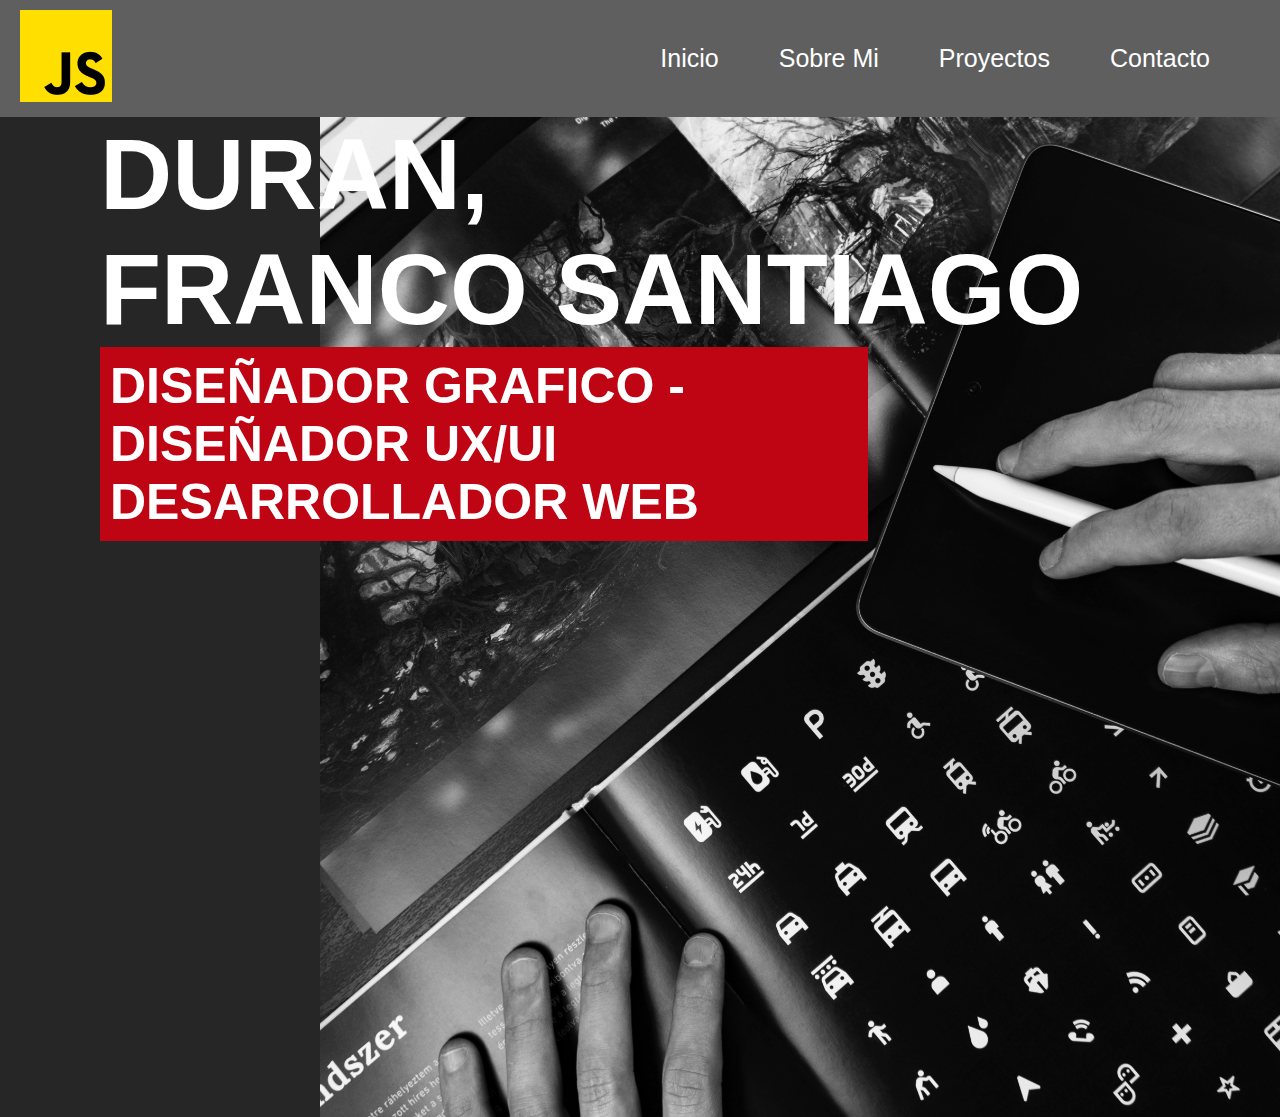
<file: index.html>
<!DOCTYPE html>
<html lang="en">
<head>
    <meta charset="UTF-8">
    <meta name="viewport" content="width=device-width, initial-scale=1.0">
    <title>Franco Santiago Duran Studio</title>
    <link rel="stylesheet" href="../css/styles.css">
</head>
<body>
    <header>
        <a href="#"><img src="./assets/img/js1.png" alt=""></a>
        <nav>
            <ul class="navbar">
                <li><a href="#">Inicio</a></li>
                <li><a href="./pages/sobre-mi.html">Sobre Mi</a></li>
                <li><a href="./pages/proyectos.html">Proyectos</a></li>
                <li><a href="./pages/contacto.html">Contacto</a></li>
            </ul>
        </nav> 
    </header>
    <main class="mainIndex">
        <section class="entrada">
            <div class="nombre">
                <h1>DURAN, <br>FRANCO SANTIAGO</h1>
                <h2 class="inicio">DISEÑADOR GRAFICO - DISEÑADOR UX/UI <br>DESARROLLADOR WEB</h2>
            </div>
        </section>
    </main>
</body>
</html>
</file>
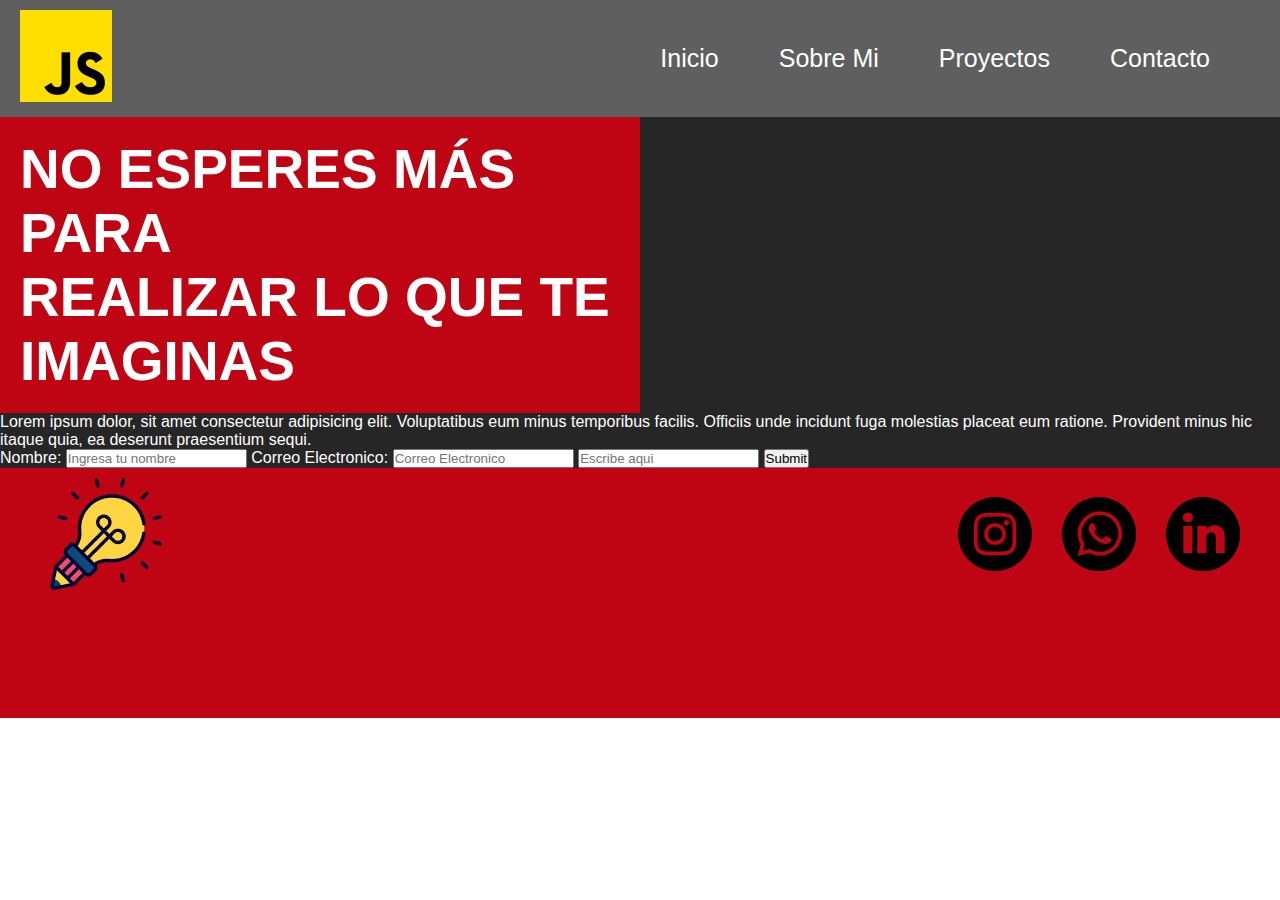
<file: pages/contacto.html>
<!DOCTYPE html>
<html lang="en">
<head>
    <meta charset="UTF-8">
    <meta name="viewport" content="width=device-width, initial-scale=1.0">
    <title>Contacto</title>
    <link rel="stylesheet" href="../css/styles.css">
</head>
<body>
    <header>
        <a href="../Index.html"><img src="../assets/img/js1.png" alt=""></a>
        <nav>
            <ul class="navbar">
                <li><a href="../Index.html">Inicio</a></li>
                <li><a href="./sobre-mi.html">Sobre Mi</a></li>
                <li><a href="./proyectos.html">Proyectos</a></li>
                <li><a href="#">Contacto</a></li>
            </ul>
        </nav> 
    </header>
    <main>
        <section>
            <div>
                <h2>NO ESPERES MÁS PARA <br>REALIZAR LO QUE TE IMAGINAS</h2>
                <p>Lorem ipsum dolor, sit amet consectetur adipisicing elit. Voluptatibus eum minus temporibus facilis. Officiis unde incidunt fuga molestias placeat eum ratione. Provident minus hic itaque quia, ea deserunt praesentium sequi.</p>
            </div>
        </section>
        <section>
            <form action="">
                <label for="nombre">Nombre:</label>
                <input type="text" id="nombre" required placeholder="Ingresa tu nombre">
                <label for="email">Correo Electronico:</label>
                <input type="email" id="email" required placeholder="Correo Electronico">
                <label for="escribe-aqui"></label>
                <input type="text" id="escribe-aqui" required placeholder="Escribe aqui">
                <input type="submit">
            </form>
        </section>
    </main>
    <footer>
        <section class="pie">
            <div>
                <a href=""><img src="../assets/img/idea-creativa1.png" alt=""></a>
            </div>
            <div class="contactos">
                <a href="https://www.instagram.com/" target="_blank"><img src="../assets/img/instagram1.png" alt=""></a>
                <a href="https://web.whatsapp.com/" target="_blank"><img src="../assets/img/whatsapp1.png" alt=""></a>
                <a href="https://www.linkedin.com/in/franco-s-duran/" target="_blank"><img src="../assets/img/linkedin1.png" alt=""></a>
            </div>
        </section>
    </footer>
</body>
</html>
</file>
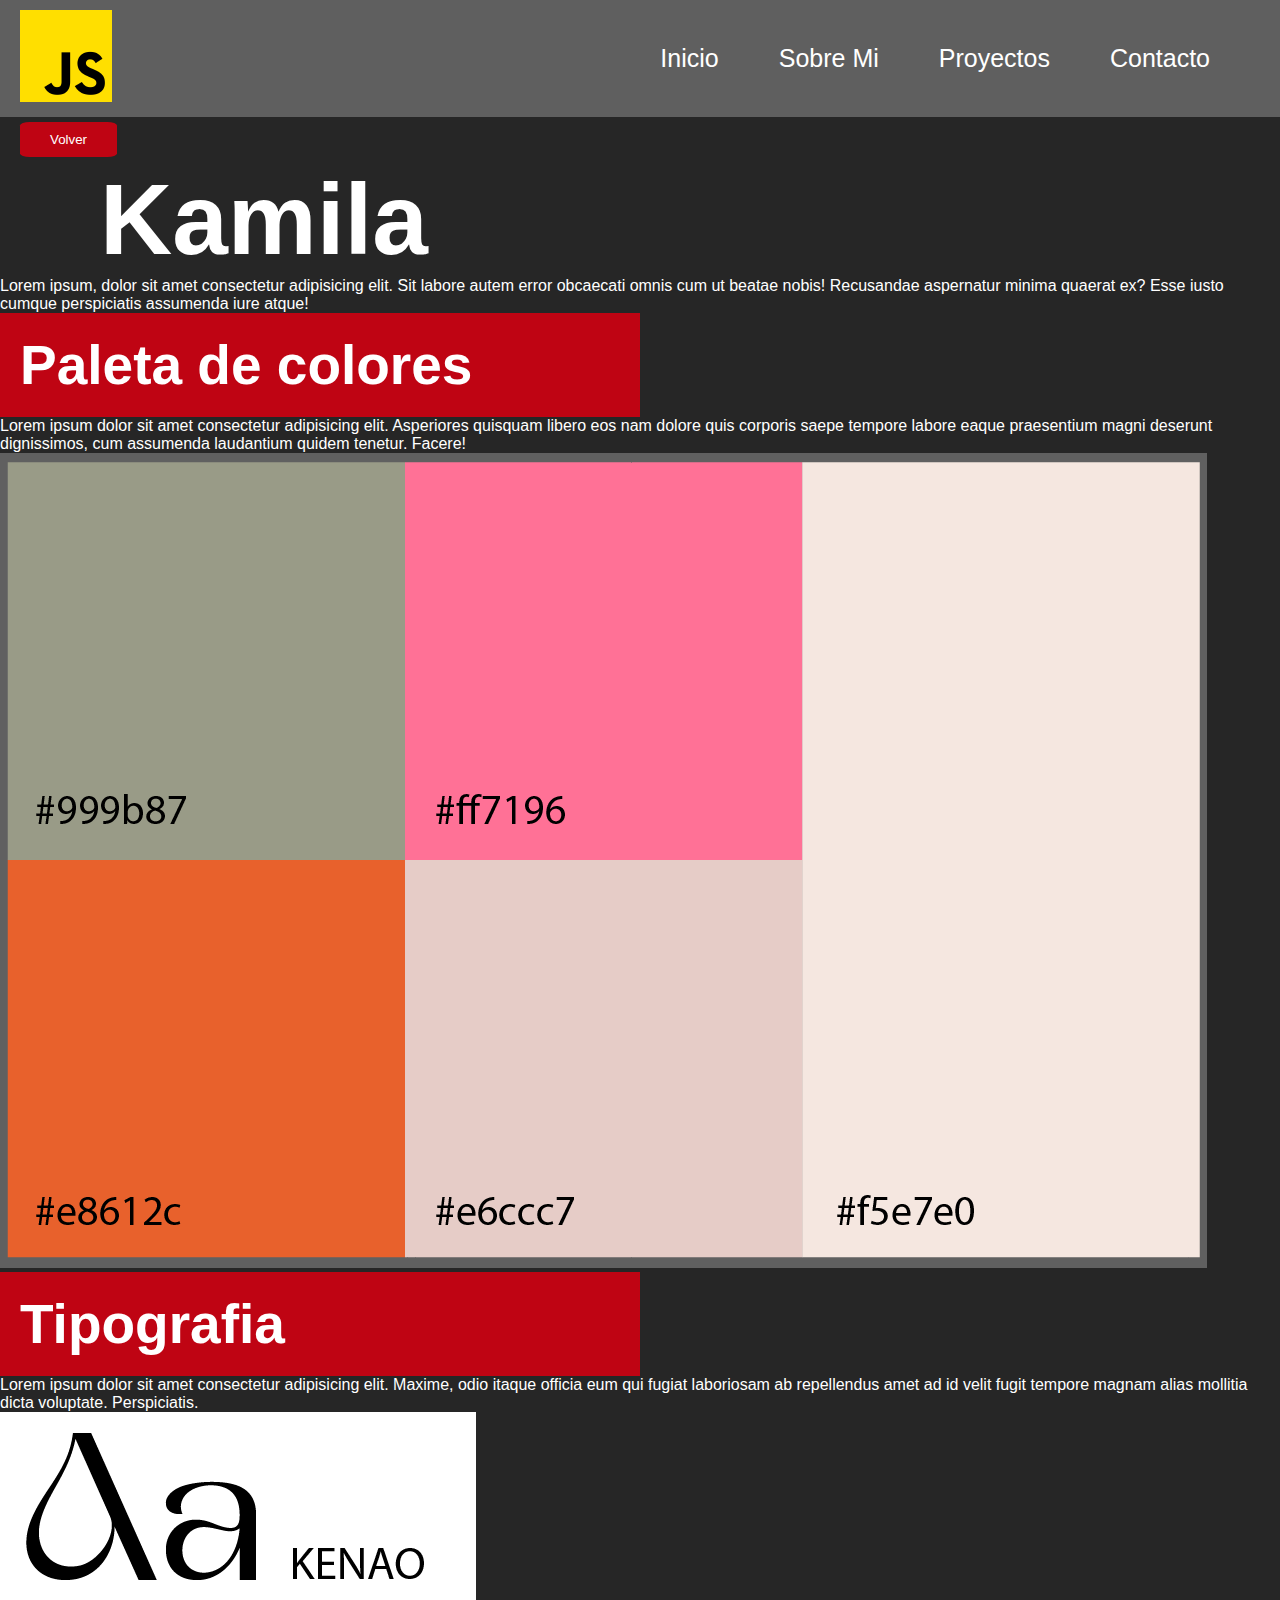
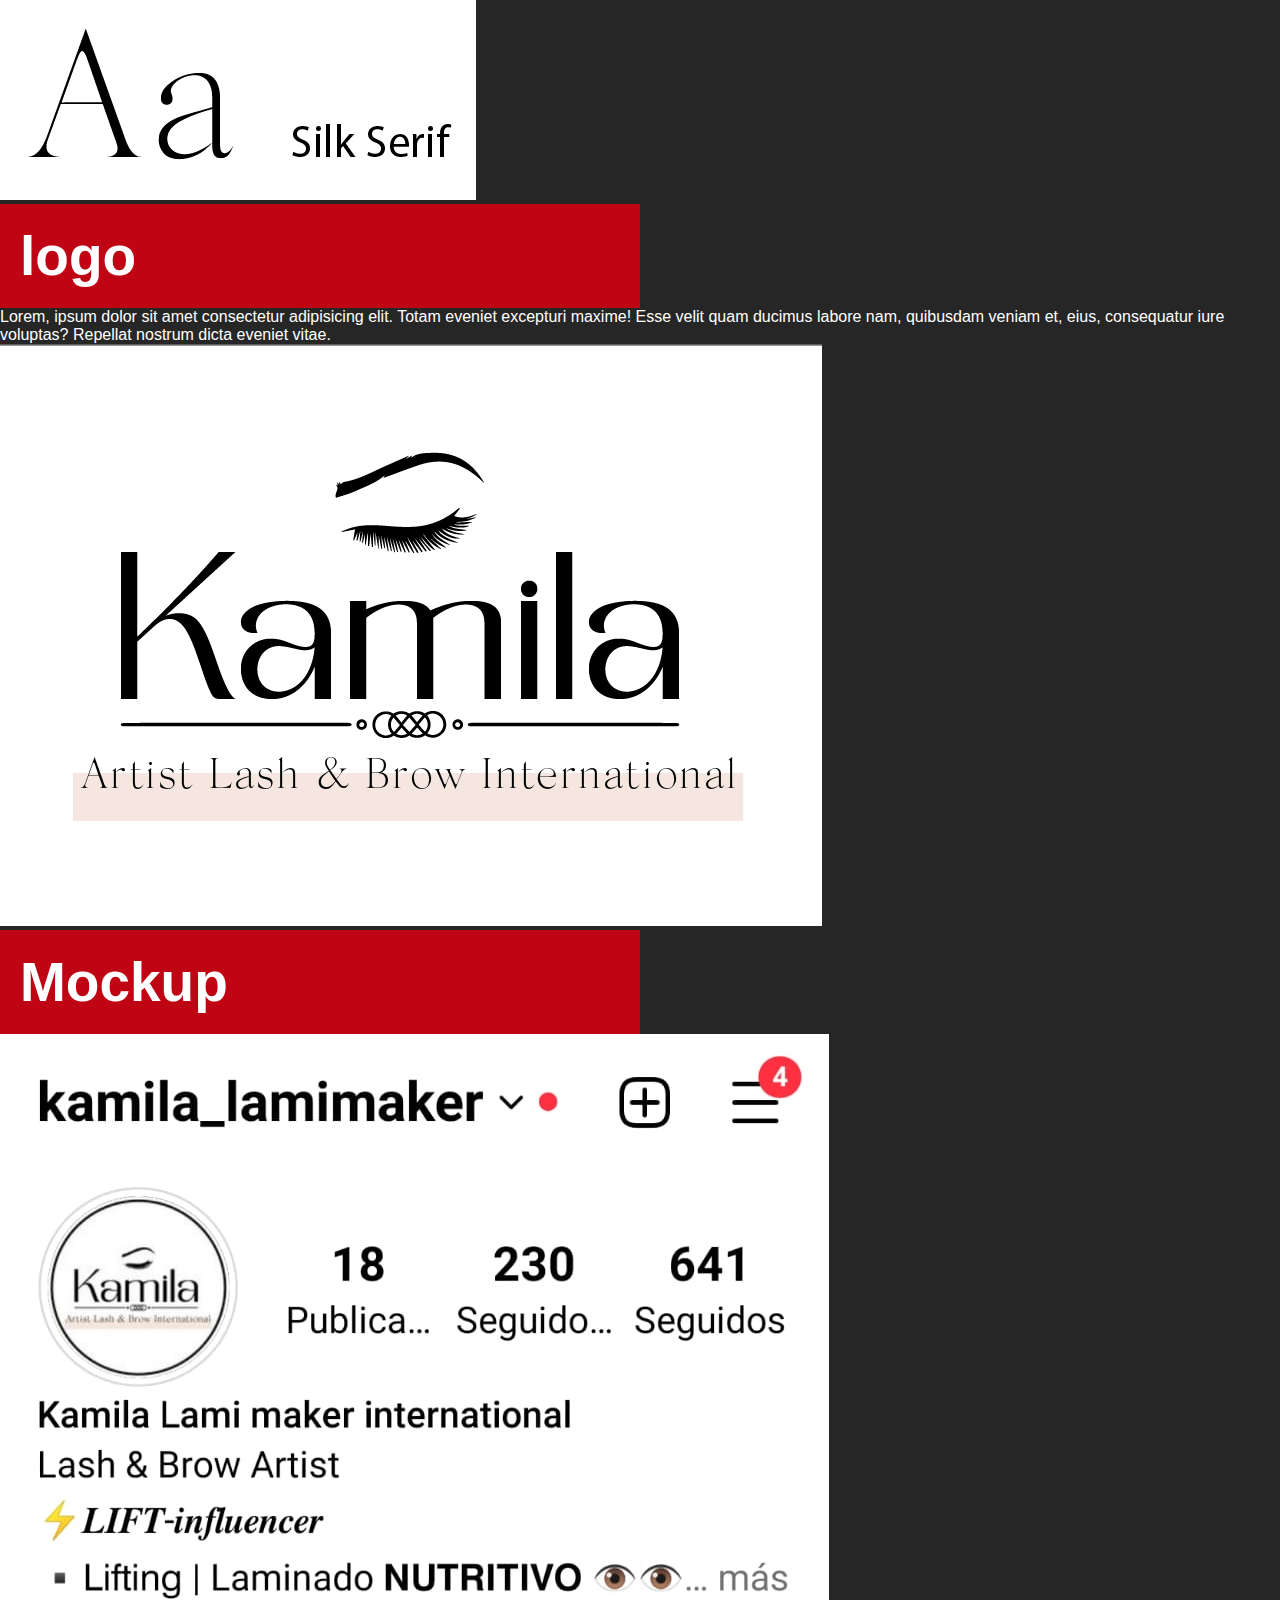
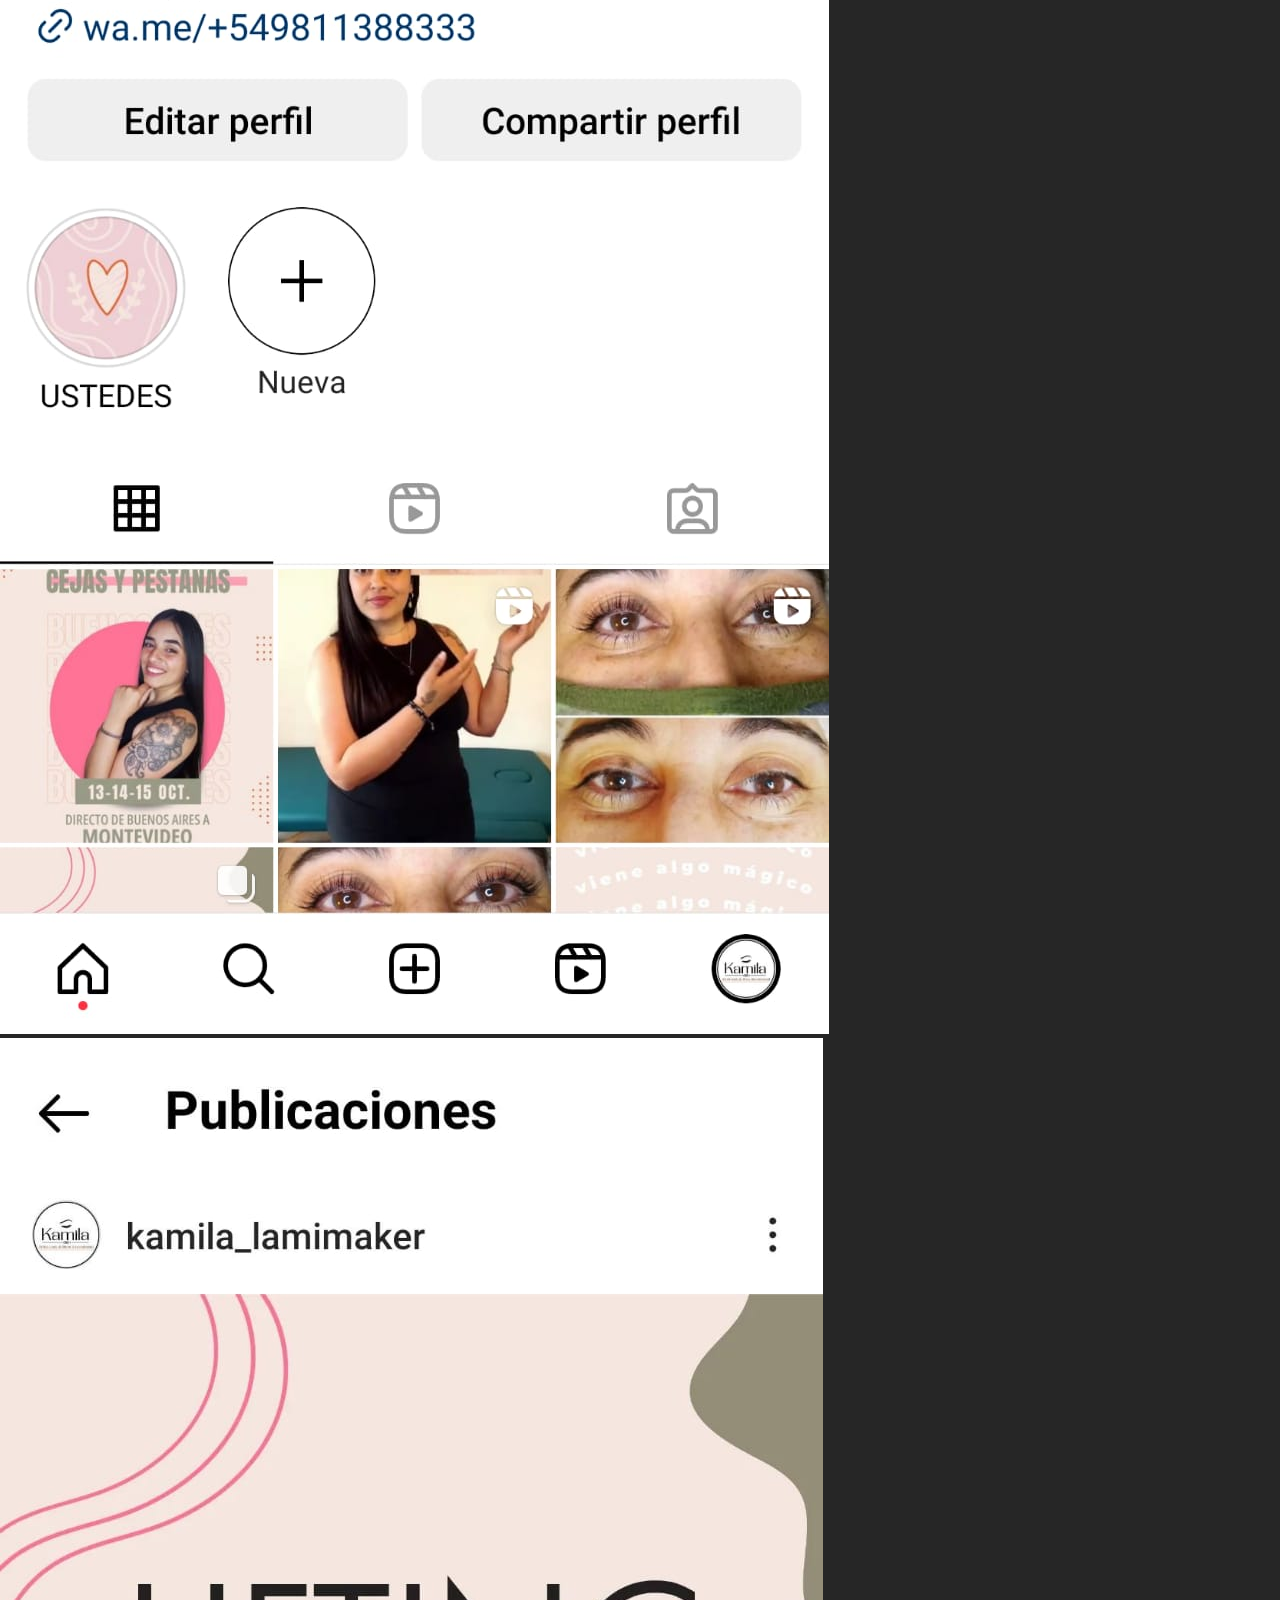
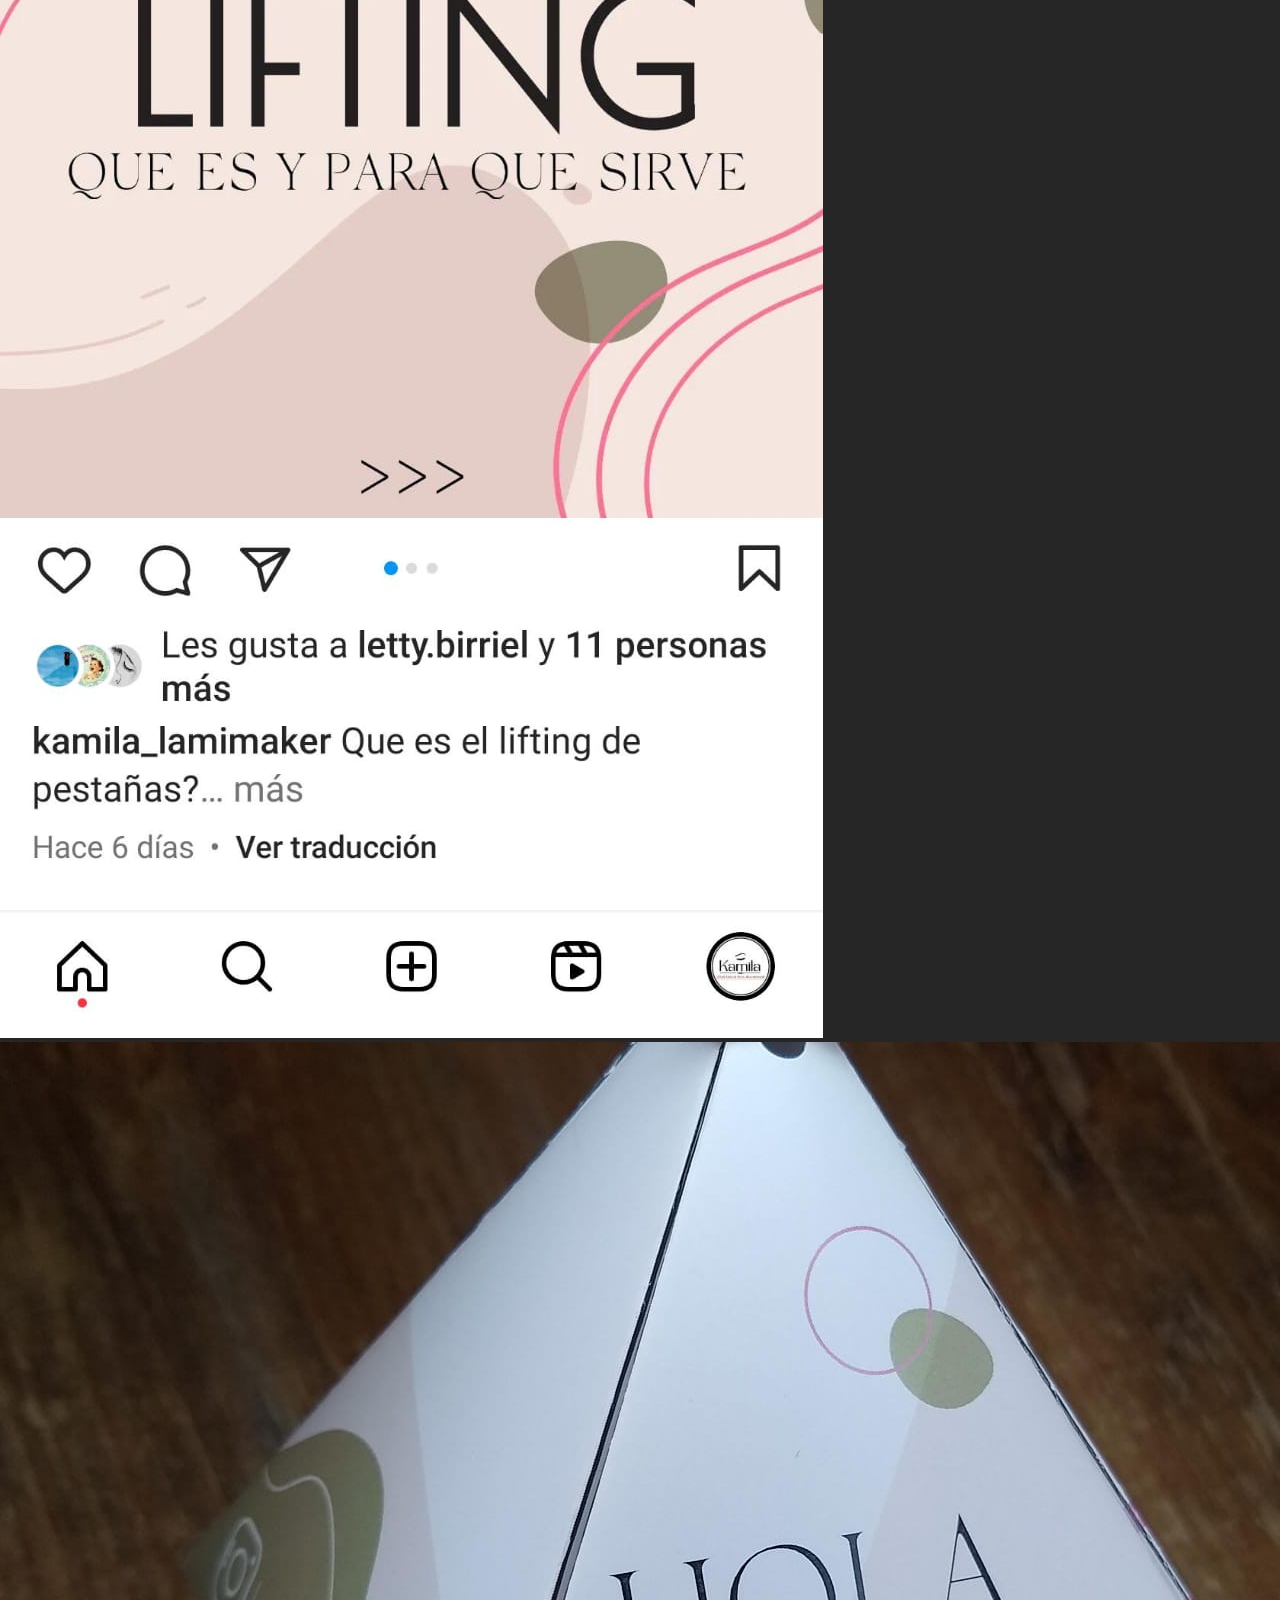
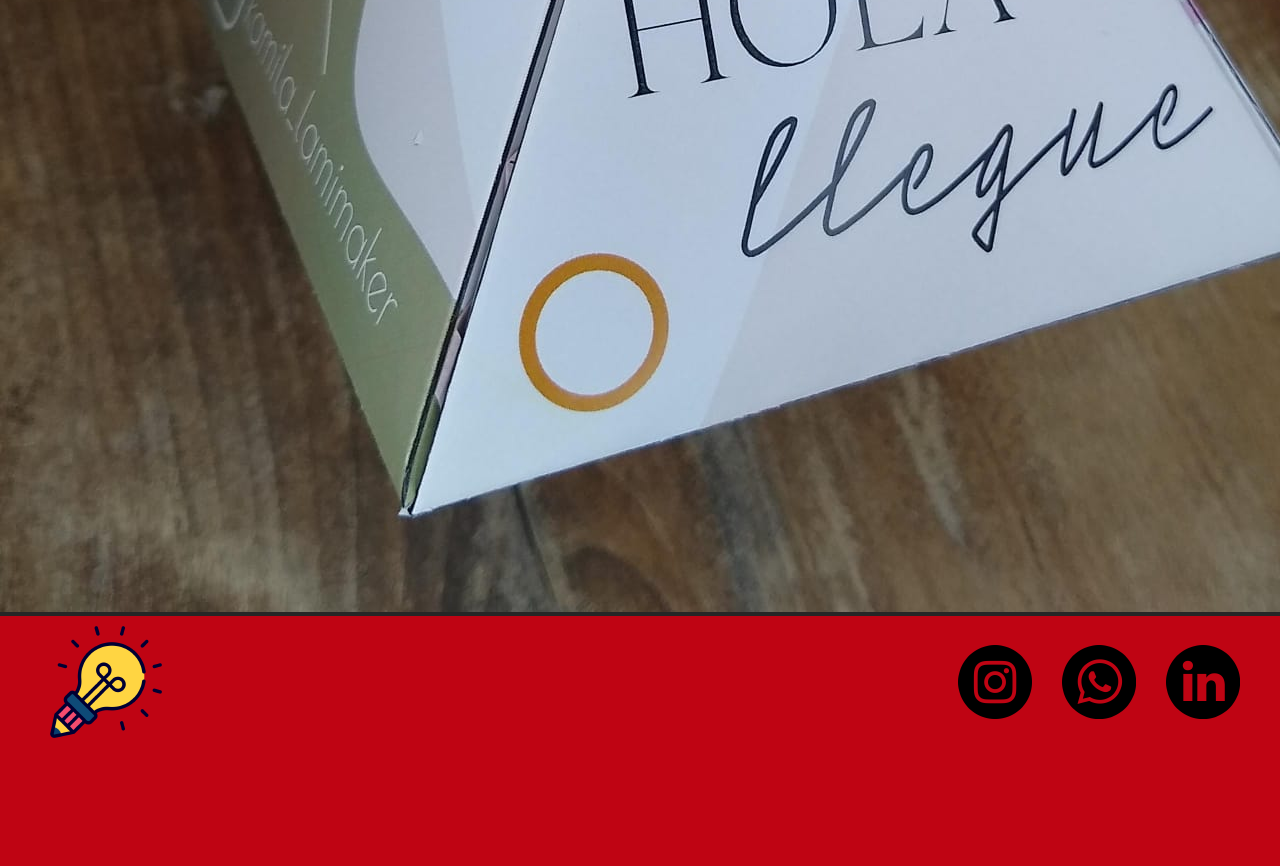
<file: pages/kamila-lash.html>
<!DOCTYPE html>
<html lang="en">
<head>
    <meta charset="UTF-8">
    <meta name="viewport" content="width=device-width, initial-scale=1.0">
    <title>Kamila</title>
    <link rel="stylesheet" href="../css/styles.css">
</head>
<body>
    <header>
        <a href="../Index.html"><img src="../assets/img/js1.png" alt=""></a>
        <nav>
            <ul class="navbar">
                <li><a href="../Index.html">Inicio</a></li>
                <li><a href="./sobre-mi.html">Sobre Mi</a></li>
                <li><a href="./proyectos.html">Proyectos</a></li>
                <li><a href="./contacto.html">Contacto</a></li>
            </ul>
        </nav> 
    </header>
    <main>
        <section class="buttonVolver">
            <button><a href="./proyectos.html">Volver</a></button>
        </section>
        <section>
            <div>
                <h1>Kamila</h1>
                <p>Lorem ipsum, dolor sit amet consectetur adipisicing elit. Sit labore autem error obcaecati omnis cum ut beatae nobis! Recusandae aspernatur minima quaerat ex? Esse iusto cumque perspiciatis assumenda iure atque!</p>
            </div>
        </section>
        <section>
            <div>
                <h2>Paleta de colores</h2>
                <p>Lorem ipsum dolor sit amet consectetur adipisicing elit. Asperiores quisquam libero eos nam dolore quis corporis saepe tempore labore eaque praesentium magni deserunt dignissimos, cum assumenda laudantium quidem tenetur. Facere!</p>
            </div>
            <div>
                <img src="../assets/img/paletacolor-kamila.png" alt="">
            </div>
        </section>
        <section>
            <div>
                <h2>Tipografia</h2>
                <p>Lorem ipsum dolor sit amet consectetur adipisicing elit. Maxime, odio itaque officia eum qui fugiat laboriosam ab repellendus amet ad id velit fugit tempore magnam alias mollitia dicta voluptate. Perspiciatis.</p>
            </div>
            <div>
                <img src="../assets/img/tipografia-kamila.png" alt="">
            </div>
        </section>
        <section>
            <div>
                <h2>logo</h2>
                <p>Lorem, ipsum dolor sit amet consectetur adipisicing elit. Totam eveniet excepturi maxime! Esse velit quam ducimus labore nam, quibusdam veniam et, eius, consequatur iure voluptas? Repellat nostrum dicta eveniet vitae.</p>
            </div>
            <div>
                <img src="../assets/img/logo-kamila.png" alt="">
            </div>
        </section>
        <section>
            <div>
                <h2>Mockup</h2>
            </div>
            <div>
                <img src="../assets/img/mockup-kamila.jpeg" alt="">
                <img src="../assets/img/mockup-kamila-1.jpeg" alt="">
                <img src="../assets/img/mockup-kamila-2.jpeg" alt="">
            </div>
        </section>
    </main>
    <footer>
        <section class="pie">
            <div>
                <a href=""><img src="../assets/img/idea-creativa1.png" alt=""></a>
            </div>
            <div class="contactos">
                <a href="https://www.instagram.com/" target="_blank"><img src="../assets/img/instagram1.png" alt=""></a>
                <a href="https://web.whatsapp.com/" target="_blank"><img src="../assets/img/whatsapp1.png" alt=""></a>
                <a href="https://www.linkedin.com/in/franco-s-duran/" target="_blank"><img src="../assets/img/linkedin1.png" alt=""></a>
            </div>
        </section>
    </footer>
</body>
</html>
</file>
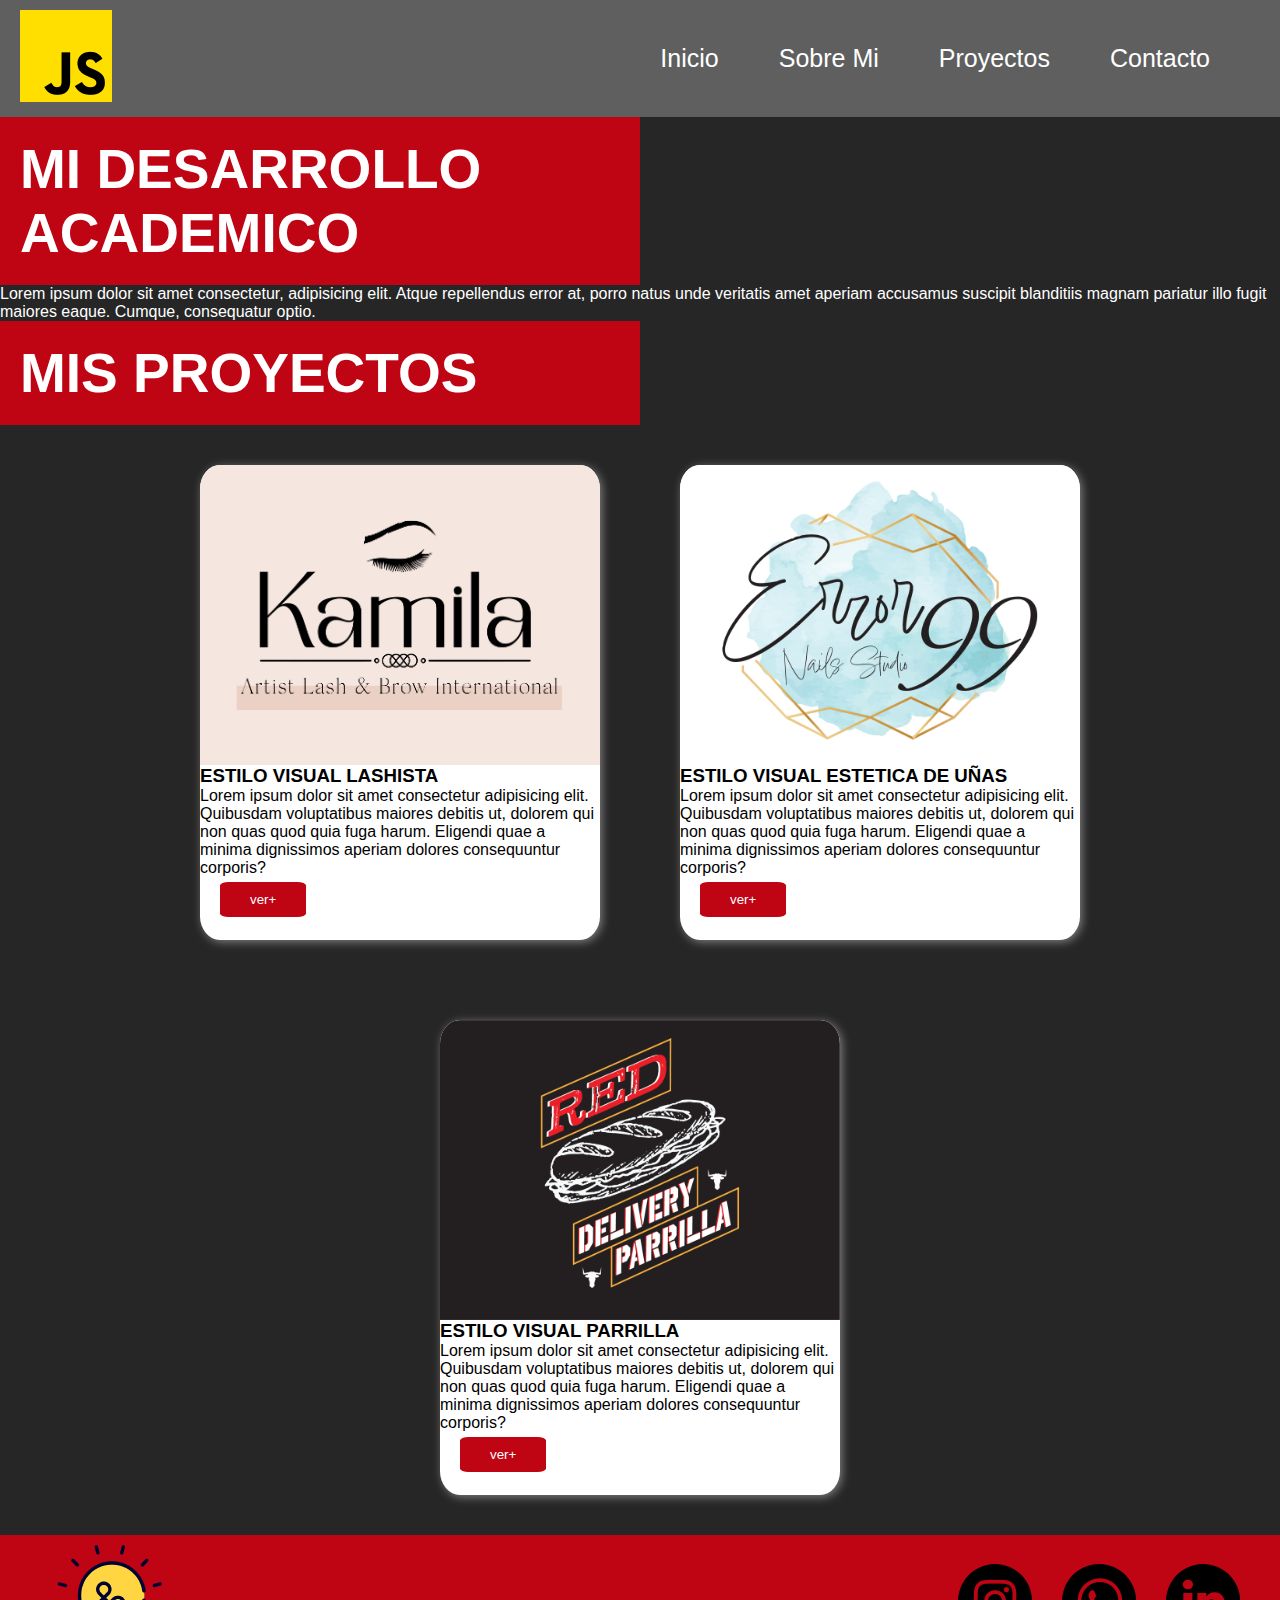
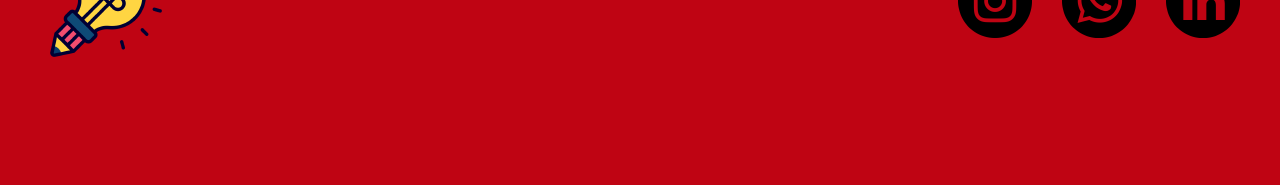
<file: pages/proyectos.html>
<!DOCTYPE html>
<html lang="en">
<head>
    <meta charset="UTF-8">
    <meta name="viewport" content="width=device-width, initial-scale=1.0">
    <title>Proyectos</title>
    <link rel="stylesheet" href="../css/styles.css">
</head>
<body>
    <header>
        <a href="../Index.html"><img src="../assets/img/js1.png" alt=""></a>
        <nav>
            <ul class="navbar">
                <li><a href="../Index.html">Inicio</a></li>
                <li><a href="./sobre-mi.html">Sobre Mi</a></li>
                <li><a href="#">Proyectos</a></li>
                <li><a href="./contacto.html">Contacto</a></li>
            </ul>
        </nav> 
    </header>
    <main>
        <section>
            <div>
                <h2>MI DESARROLLO ACADEMICO</h2>
                <p>Lorem ipsum dolor sit amet consectetur, adipisicing elit. Atque repellendus error at, porro natus unde veritatis amet aperiam accusamus suscipit blanditiis magnam pariatur illo fugit maiores eaque. Cumque, consequatur optio.</p>
            </div>
        </section>
        <section>
                <h2>MIS PROYECTOS</h2>
                <section class="cardContainer">
                    <article class="card">
                        <div>
                            <img src="../assets/img/kamila-lash.jpg" alt="">
                        </div> 
                        <h3>ESTILO VISUAL LASHISTA</h3>
                        <p>Lorem ipsum dolor sit amet consectetur adipisicing elit. Quibusdam voluptatibus maiores debitis ut, dolorem qui non quas quod quia fuga harum. Eligendi quae a minima dignissimos aperiam dolores consequuntur corporis?</p>
                        <button><a href="../pages/kamila-lash.html">ver+</a></button>
                    </article>
                    <article class="card">
                        <div>
                            <img src="../assets/img/logo-error-01.jpg" alt="">
                        </div> 
                        <h3>ESTILO VISUAL ESTETICA DE UÑAS</h3>
                        <p>Lorem ipsum dolor sit amet consectetur adipisicing elit. Quibusdam voluptatibus maiores debitis ut, dolorem qui non quas quod quia fuga harum. Eligendi quae a minima dignissimos aperiam dolores consequuntur corporis?</p>
                        <button><a href="../pages/kamila-lash.html">ver+</a></button>
                    </article>
                    <article class="card">
                        <div>
                            <img src="../assets/img/logo-red-01.jpg" alt="">
                        </div> 
                        <h3>ESTILO VISUAL PARRILLA</h3>
                        <p>Lorem ipsum dolor sit amet consectetur adipisicing elit. Quibusdam voluptatibus maiores debitis ut, dolorem qui non quas quod quia fuga harum. Eligendi quae a minima dignissimos aperiam dolores consequuntur corporis?</p>
                        <button><a href="../pages/kamila-lash.html">ver+</a></button>
                    </article>
                </section>
        </section>
    </main>
    <footer>
        <section class="pie">
            <div>
                <a href=""><img src="../assets/img/idea-creativa1.png" alt=""></a>
            </div>
            <div class="contactos">
                <a href="https://www.instagram.com/" target="_blank"><img src="../assets/img/instagram1.png" alt=""></a>
                <a href="https://web.whatsapp.com/" target="_blank"><img src="../assets/img/whatsapp1.png" alt=""></a>
                <a href="https://www.linkedin.com/in/franco-s-duran/" target="_blank"><img src="../assets/img/linkedin1.png" alt=""></a>
            </div>
        </section>
    </footer>
</body>
</html>
</file>
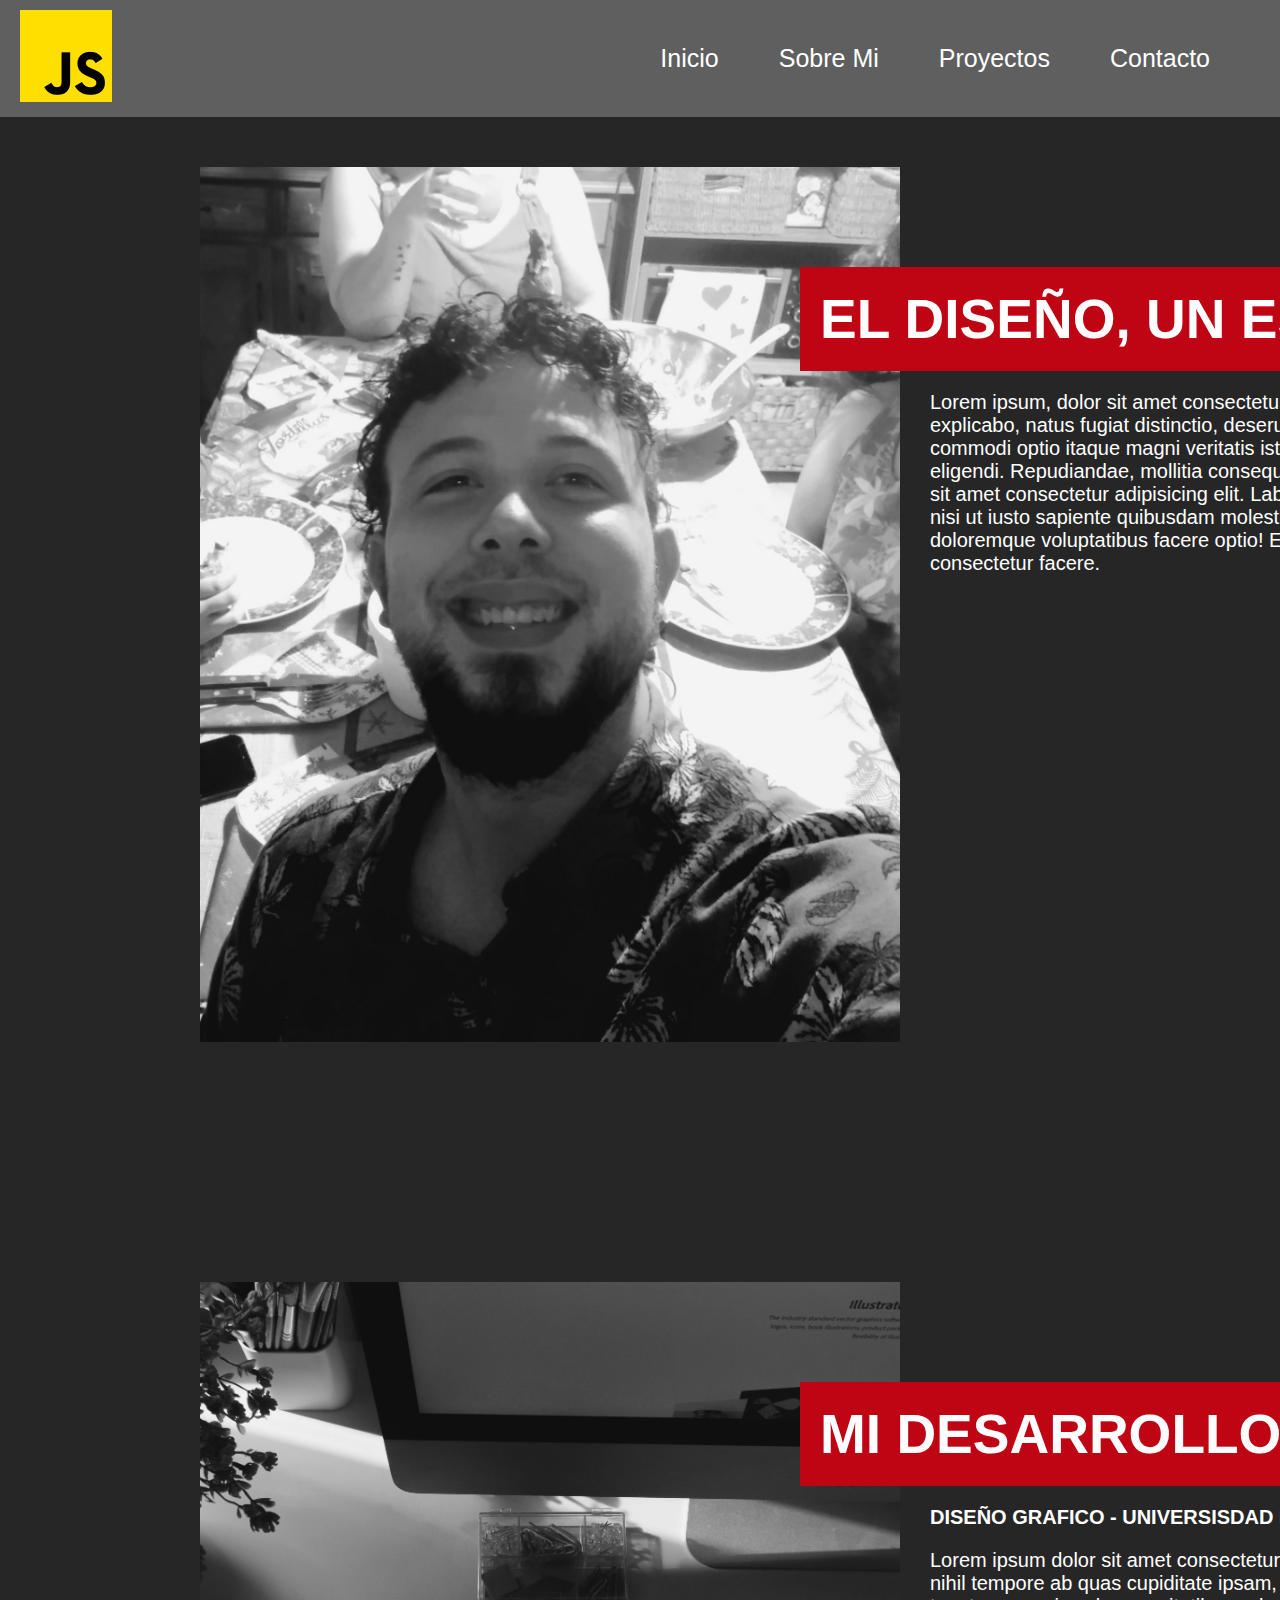
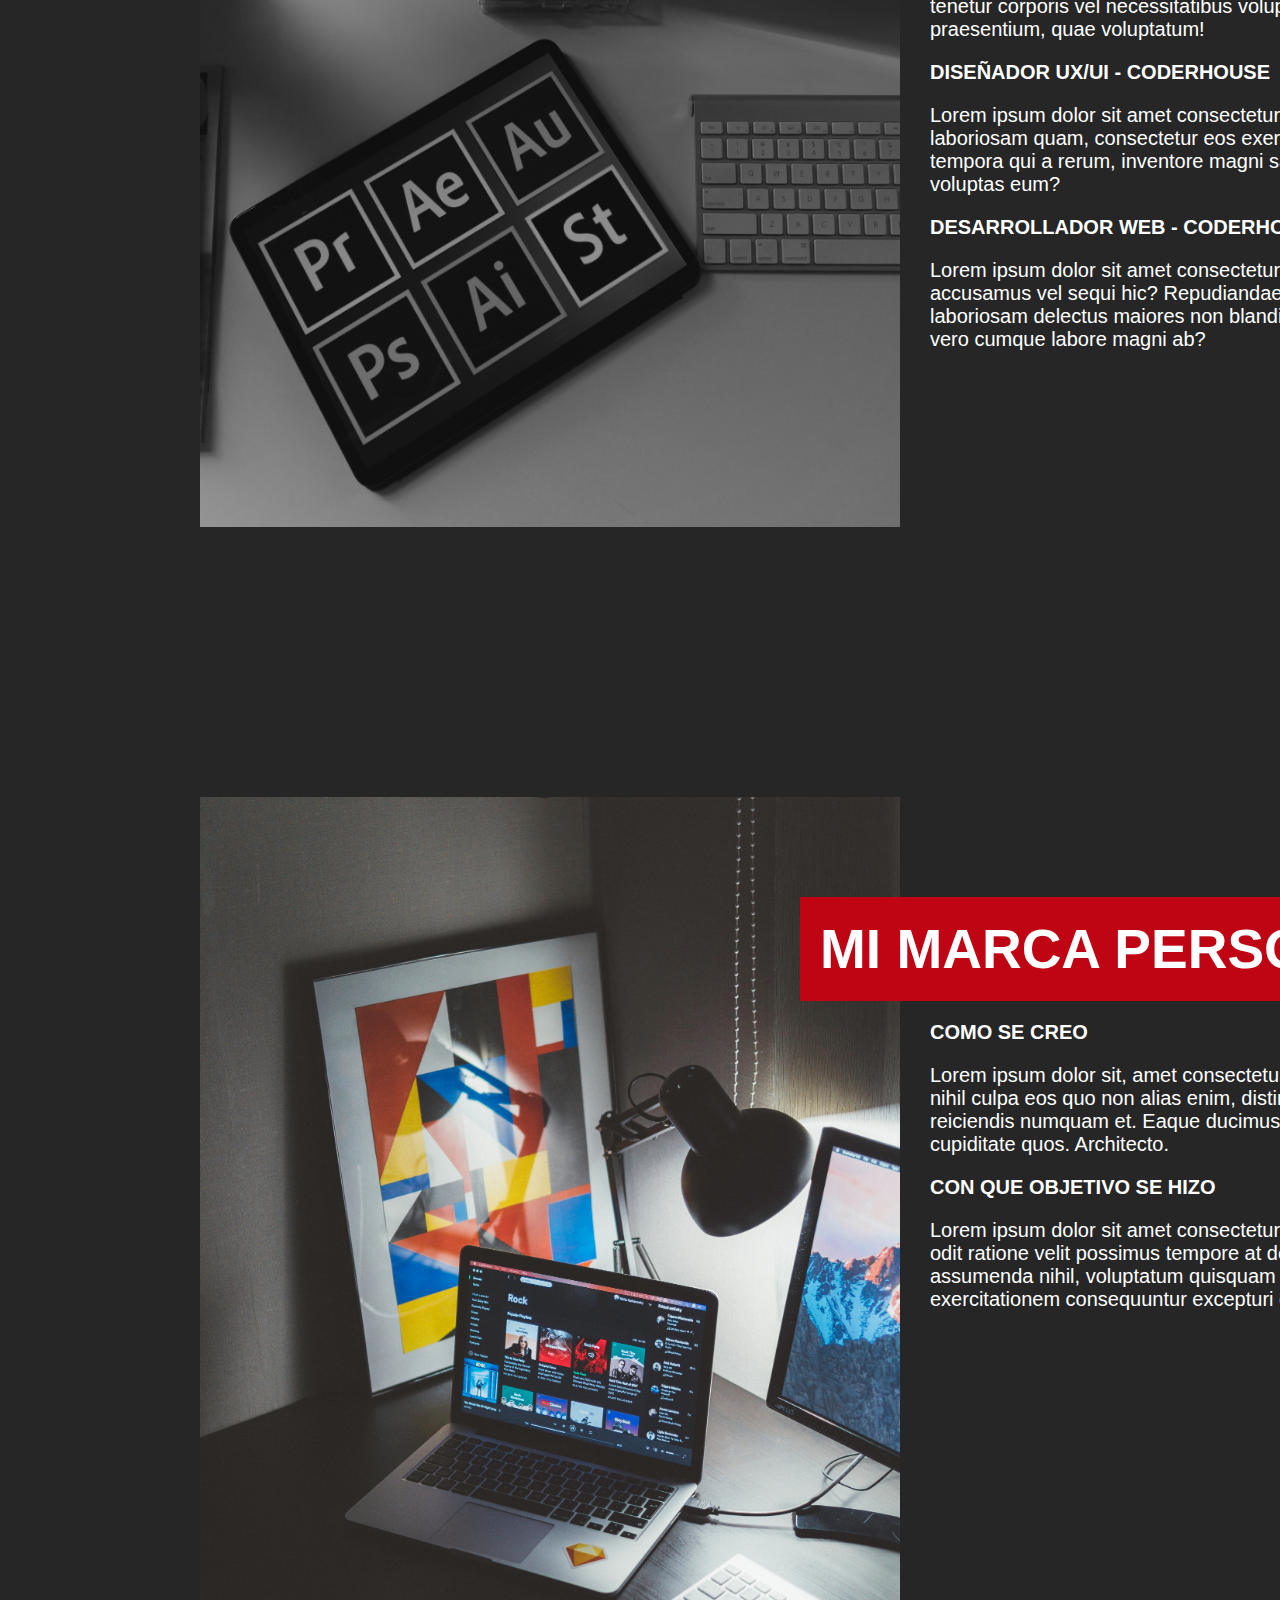
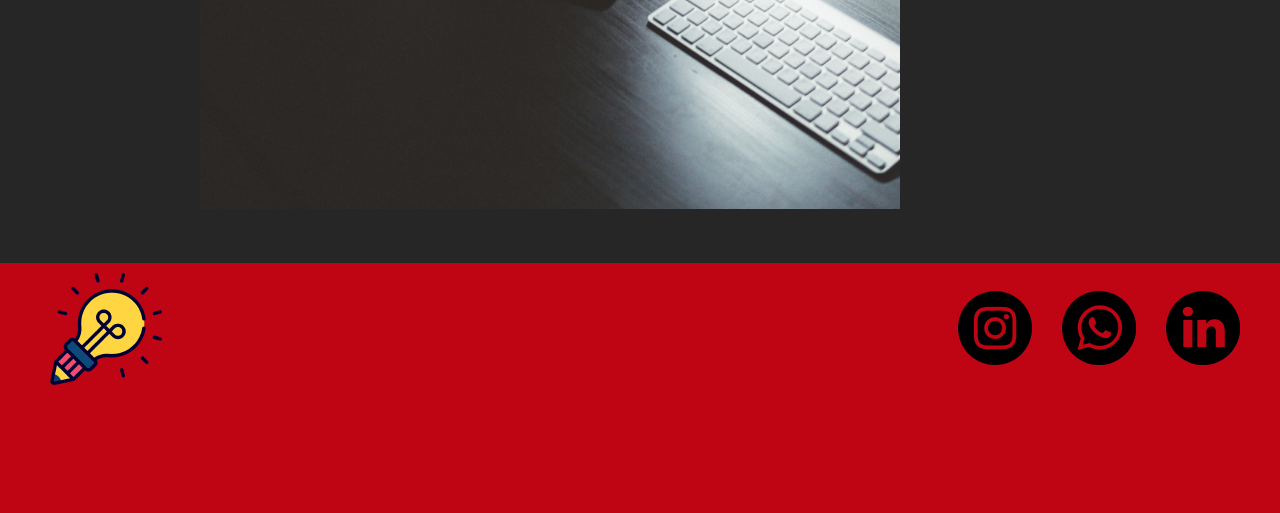
<file: pages/sobre-mi.html>
<!DOCTYPE html>
<html lang="en">
<head>
    <meta charset="UTF-8">
    <meta name="viewport" content="width=device-width, initial-scale=1.0">
    <title>Sobre mi</title>
    <link rel="stylesheet" href="../css/styles.css">
</head>
<body>
    <header>
        <a href="../Index.html"><img src="../assets/img/js1.png" alt=""></a>
        <nav>
            <ul class="navbar">
                <li><a href="../Index.html">Inicio</a></li>
                <li><a href="#">Sobre Mi</a></li>
                <li><a href="./proyectos.html">Proyectos</a></li>
                <li><a href="./contacto.html">Contacto</a></li>
            </ul>
        </nav> 
    </header>
    <main class="sobre">
        <section class="estiloVida">
            <div>
                <h2>EL DISEÑO, UN ESTILO DE VIDA</h2>
                <p>Lorem ipsum, dolor sit amet consectetur adipisicing elit. Voluptate explicabo, natus fugiat distinctio, deserunt necessitatibus, ea commodi optio itaque magni veritatis iste praesentium nihil illo id eligendi. Repudiandae, mollitia consequuntur. Lorem ipsum dolor sit amet consectetur adipisicing elit. Laboriosam nemo, illo quaerat nisi ut iusto sapiente quibusdam molestias ullam qui recusandae, doloremque voluptatibus facere optio! Eaque architecto nihil consectetur facere.</p>
            </div>
            <div class="miImagen">
                <img src="../assets/img/foto-mia.jpg" alt="">
            </div>
        </section>
        <section class="desarrollo">
            <div>
                <h2>MI DESARROLLO ACADEMICO</h2>
                <h3>DISEÑO GRAFICO - UNIVERSISDAD DE BUENOS AIRES</h3>
                <p>Lorem ipsum dolor sit amet consectetur adipisicing elit. Voluptatem nihil tempore ab quas cupiditate ipsam, nemo mollitia ea? Enim ea tenetur corporis vel necessitatibus voluptatibus in adipisci praesentium, quae voluptatum!</p>
                <h3>DISEÑADOR UX/UI - CODERHOUSE</h3>
                <p>Lorem ipsum dolor sit amet consectetur adipisicing elit. Iure impedit laboriosam quam, consectetur eos exercitationem. Sit corporis in tempora qui a rerum, inventore magni saepe sequi, laudantium, iste voluptas eum?</p>
                <h3>DESARROLLADOR WEB - CODERHOUSE</h3>
                <p>Lorem ipsum dolor sit amet consectetur adipisicing elit. Excepturi accusamus vel sequi hic? Repudiandae distinctio suscipit dolorem laboriosam delectus maiores non blanditiis? Sunt autem, distinctio vero cumque labore magni ab?</p>
            </div>
            <div class="imgacademica">
                <img src="../assets/img/img-acade.jpg" alt="">
            </div>
        </section>
        <section class="mipersonal">
            <div>
                <h2>MI MARCA PERSONAL</h2>
                <h3>COMO SE CREO</h3>
                <p>Lorem ipsum dolor sit, amet consectetur adipisicing elit. Ratione, nihil culpa eos quo non alias enim, distinctio modi similique dolores reiciendis numquam et. Eaque ducimus sequi perspiciatis cupiditate quos. Architecto.</p>
                <h3>CON QUE OBJETIVO SE HIZO</h3>
                <p>Lorem ipsum dolor sit amet consectetur, adipisicing elit. Id mollitia odit ratione velit possimus tempore at delectus nostrum autem assumenda nihil, voluptatum quisquam repudiandae, exercitationem consequuntur excepturi est accusamus quo?</p>
            </div>
            <div class="imgmarca">
                <img src="../assets/img/mi-marca.jpg" alt="">
            </div>
        </section>
    </main>
    <footer>
        <section class="pie">
            <div>
                <a href=""><img src="../assets/img/idea-creativa1.png" alt=""></a>
            </div>
            <div class="contactos">
                <a href="https://www.instagram.com/" target="_blank"><img src="../assets/img/instagram1.png" alt=""></a>
                <a href="https://web.whatsapp.com/" target="_blank"><img src="../assets/img/whatsapp1.png" alt=""></a>
                <a href="https://www.linkedin.com/in/franco-s-duran/" target="_blank"><img src="../assets/img/linkedin1.png" alt=""></a>
            </div>
        </section>
    </footer>
</body>
</html>
</file>
<file: css/styles.css>
*{
    margin: 0;
    padding: 0;
    box-sizing: border-box;
}
@import url('https://fonts.googleapis.com/css2? family= Roboto:ital,wght@0,300;0,400;0,500;0,700;0,900;1,300;1,400;1,500;1,700;1,900 & display = intercambio');
/**font-family: 'Roboto'; sans-serif;*/

header {
    background-color: #5F5F5F;
    font-size: 1.25rem;
    font-family: 'Roboto', sans-serif;
    display: flex;
    justify-content: space-between;
    align-items: center;
    padding: .625rem 1.25rem;
}
.navbar{
    display: flex;
    list-style: none;
    gap: 3.75rem;
    padding-right: 3.125rem;
}
.navbar li a{
    text-decoration: none;
    color: white;
    font-size: 1.5625rem;
}
.mainIndex
{
    background-color: #262626;
    width: 100%;
    height: 62.5rem;
    font-family: 'Roboto', sans-serif;
    background-image:url(../assets/img/fondo.jpg);
    background-position: 100%;
    background-size: 75%;
    background-repeat: no-repeat;
    color: white;
}
main{
    background-color: #262626;
    width: 100%;
    font-family: 'Roboto', sans-serif;
    color: white;
}
footer{
    background-color: #BF0413;
    width: 100%;
    height: 15.625rem;
    font-family: 'Roboto', sans-serif;
    padding: 0rem 2.5rem;
}
.pie{
    display: flex;
    justify-content: space-between;
    gap: 1.875rem;
    align-items: center;
}
.contactos{
    display: flex;
    gap: 1.875rem;
}
.navbar li a{
    text-decoration: none;
    color: white;
}
article {
width: 25rem;
height: 29.6875rem;
background-color: white;
margin: 40px;
border-radius: 5%;
overflow: hidden;
box-shadow: 2px 2px 10px gray;
color: black
}
article div{
    width: 100%;
    height: 18.75rem;
    object-fit: contain;
}
article div img{
    width: 100%;
    height: 100%;
}
article button{
    background-color: #BF0413;
    font-family: 'Roboto', sans-serif;
    padding: .625rem 1.875rem;
    border: none;
    margin: .3125rem 1.25rem;
    border-radius: 10%;
}
article button a{
    text-decoration: none;
    color: white;
    font-family: 'Roboto', sans-serif;
}
.buttonVolver button{
    background-color: #BF0413;
    font-family: 'Roboto', sans-serif;
    padding: .625rem 1.875rem;
    border: none;
    margin: .3125rem 1.25rem;
    border-radius: 10%;
}
.buttonVolver button a{
    text-decoration: none;
    color: white;
    font-family: 'Roboto', sans-serif;
}
h1{
    margin: 0rem 6.25rem;
    font-size: 6.25rem;
}
.inicio{
    background-color: #BF0413;
    width: 60%;
    padding: .625rem;
    margin: 0rem 6.25rem;
    font-size: 3.125rem;
}
h2{
    background-color: #BF0413;
    width: 50%;
    padding: 1.25rem;
    margin: 0rem;
    font-size: 3.4375rem;
}
.cardContainer{
    display: flex;
    width: 100%;
    flex-direction: row;
    flex-wrap: wrap;
    justify-content: center;
    align-items: center;
}
.sobre{
    display: grid;
    width: 100%;
    grid-template-columns: 100%;
    grid-template-rows: 1fr 1fr 1fr;
    grid-template-areas: 
    "grup1"
    "grup2"
    "grup3";
    justify-content: left;
}
.miImagen img{
    width: 43.75rem;
}
.imgacademica img{
    width: 43.75rem;
}
.imgmarca img{
    width: 43.75rem;
}
.estiloVida{
    display: flex;
    flex-direction: row-reverse;
    justify-content: left;
    margin: 3.125rem 12.5rem;
    grid-area: grup1;
}
.estiloVida div p{
    width: 37.5rem;
    font-size: 1.25rem;
    margin: 1.25rem 1.875rem;
}
.estiloVida div h2{
    margin: 6.25rem -6.25rem 0rem;
    width: 56.25rem;
    
}
.desarrollo{
    display: flex;
    flex-direction: row-reverse;
    justify-content: left;
    margin: 3.125rem 12.5rem;
    grid-area: grup2;
}
.desarrollo div p{
    width: 37.5rem;
    font-size: 1.25rem;
    margin: 1.25rem 1.875rem;
}
.desarrollo div h2{
    margin: 6.25rem -6.25rem 0rem;
    width: 56.25rem;
}
.desarrollo div h3{
    width: 37.5rem;
    font-size: 1.25rem;
    margin: 1.25rem 1.875rem;
}
.mipersonal{
    display: flex;
    flex-direction: row-reverse;
    justify-content: left;
    margin: 3.125rem 12.5rem;
    grid-area: grup3;
}
.mipersonal div p{
    width: 37.5rem;
    font-size: 1.25rem;
    margin: 1.25rem 1.875rem;
}
.mipersonal div h2{
    margin: 6.25rem -6.25rem 0rem;
    width: 56.25rem;
}
.mipersonal div h3{
    width: 37.5rem;
    font-size: 1.25rem;
    margin: 1.25rem 1.875rem;
}
</file>
